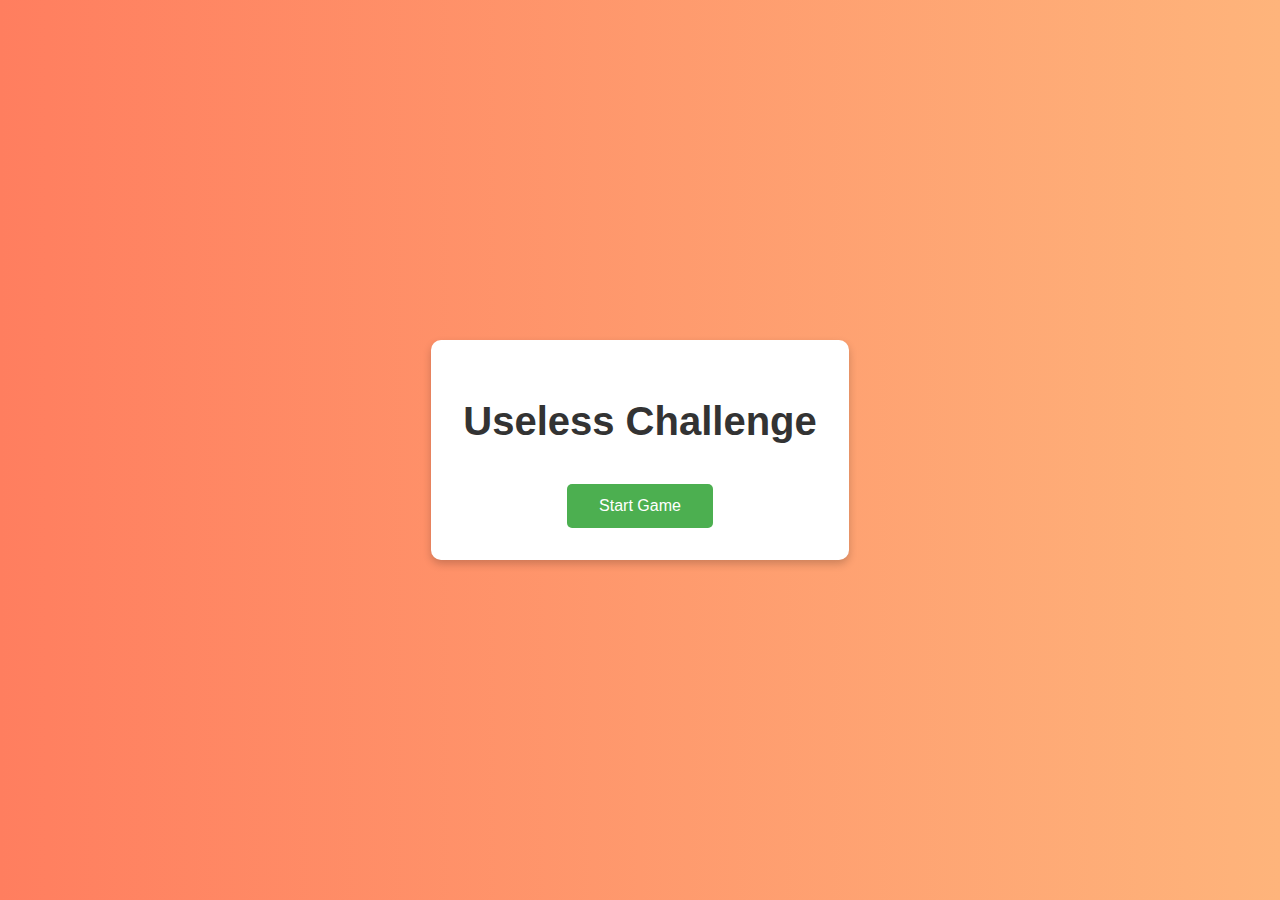
<file: docs/index.html>
<!DOCTYPE html>
<html lang="en">
<head>
    <meta charset="UTF-8">
    <meta name="viewport" content="width=device-width, initial-scale=1.0">
    <title>Useless Challenge</title>
    <link rel="stylesheet" href="./styles/style1.css">
</head>
<body>
    <div class="container">
        <h1 class="title">Useless Challenge</h1>
        <button class="start-btn" onclick="startGame()">Start Game</button>
    </div>
    <script src="script.js"></script>
</body>
</html>
</file>
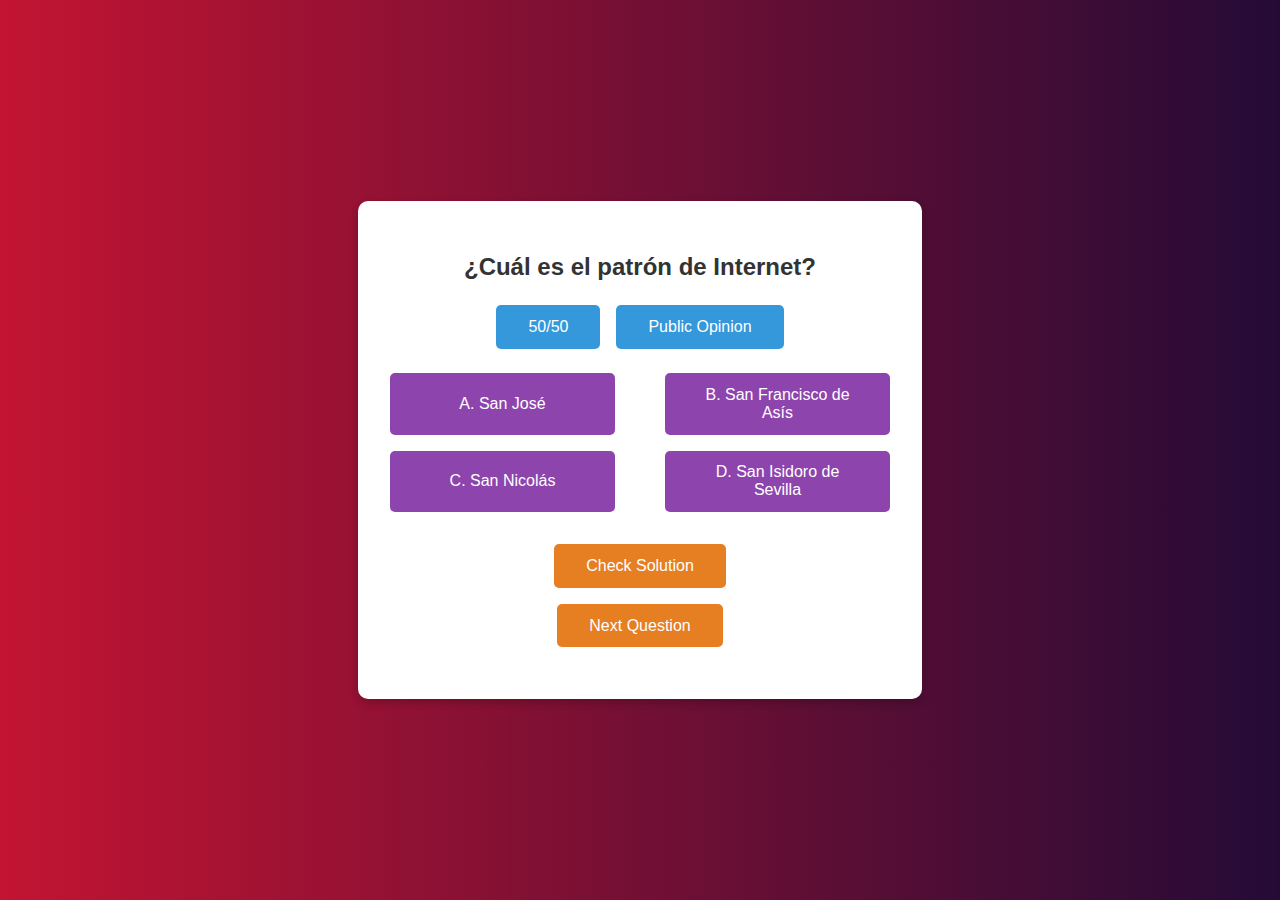
<file: docs/stages/stage2.html>
<!DOCTYPE html>
<html lang="en">
<head>
    <meta charset="UTF-8">
    <meta name="viewport" content="width=device-width, initial-scale=1.0">
    <title>Stage 2 - Useless Challenge</title>
    <link rel="stylesheet" href="./../styles/style2.css">
</head>
<body>
    <div class="stage2-container">
        <div class="question-container">
            <h2 class="question-title" id="questionTitle">Question Title</h2>
        </div>
        <div class="wildcards-container">
            <button class="wildcard-btn" id="fiftyFifty" onclick="useFiftyFifty()">50/50</button>
            <button class="wildcard-btn" id="publicOpinion" onclick="usePublicOpinion()">Public Opinion</button>
        </div>
        <div class="options-container">
            <div class="option-row">
                <button class="option-btn" id="optionA" onclick="selectOption('A')">A. Option A</button>
                <button class="option-btn" id="optionB" onclick="selectOption('B')">B. Option B</button>
            </div>
            <div class="option-row">
                <button class="option-btn" id="optionC" onclick="selectOption('C')">C. Option C</button>
                <button class="option-btn" id="optionD" onclick="selectOption('D')">D. Option D</button>
            </div>
            <button class="action-btn" onclick="checkAnswer()">Check Solution</button>
            <button class="action-btn" onclick="nextQuestionStage2()">Next Question</button>
        </div>
        <div id="resultMessageStage2" class="result-message"></div>
    </div>
    <script src="../script.js"></script>
</body>
</html>
</file>
<file: docs/styles/style1.css>
body {
    display: flex;
    justify-content: center;
    align-items: center;
    height: 100vh;
    margin: 0;
    font-family: Arial, sans-serif;
    background: linear-gradient(to right, #ff7e5f, #feb47b);
}

.container {
    text-align: center;
    background: white;
    padding: 2em;
    border-radius: 10px;
    box-shadow: 0 4px 8px rgba(0, 0, 0, 0.2);
}

.title {
    font-size: 2.5em;
    margin-bottom: 1em;
    color: #333;
}

.start-btn {
    padding: 0.8em 2em;
    font-size: 1em;
    color: white;
    background: #4CAF50;
    border: none;
    border-radius: 5px;
    cursor: pointer;
    transition: background 0.3s;
}

.start-btn:hover {
    background: #45a049;
}

/* Additional styles for stage1 */

.stage1-container {
    display: flex;
    flex-direction: column;
    align-items: center;
    justify-content: center;
    height: 100vh;
    background: linear-gradient(to right, #6dd5ed, #2193b0);
    padding: 2em;
    box-shadow: 0 4px 8px rgba(0, 0, 0, 0.2);
}

.app-presentation {
    text-align: center;
    background: white;
    padding: 2em;
    border-radius: 10px;
    box-shadow: 0 4px 8px rgba(0, 0, 0, 0.2);
    margin-bottom: 1.5em;
}

.app-image {
    width: 150px;
    height: auto;
    margin-bottom: 1em;
}

.app-title {
    font-size: 1.5em;
    color: #333;
    margin-bottom: 0.5em;
}

.app-description {
    font-size: 1em;
    color: #666;
    margin-bottom: 1em;
}

.buttons-container {
    display: flex;
    flex-direction: column;
    align-items: center;
}

.true-false-buttons {
    display: flex;
    justify-content: center;
    gap: 1em;
    margin-bottom: 1em;
}

.true-false-btn, .action-btn {
    padding: 0.8em 2em;
    font-size: 1em;
    margin: 0.5em 0;
    color: white;
    background: #f39c12;
    border: none;
    border-radius: 5px;
    cursor: pointer;
    transition: background 0.3s, color 0.3s;
}

.true-false-btn.selected {
    background: #3498db;
    color: white;
}

.true-false-btn.correct {
    background: #2ecc71;
}

.true-false-btn.incorrect {
    background: #e74c3c;
}

.true-false-btn.correct-answer {
    background: #27ae60;
}

.true-false-btn:hover, .action-btn:hover {
    background: #e67e22;
}

.result-message {
    margin-top: 1em;
    font-size: 1.2em;
    color: #2ecc71;
}
</file>
<file: docs/styles/style2.css>
body {
    display: flex;
    justify-content: center;
    align-items: center;
    height: 100vh;
    margin: 0;
    font-family: Arial, sans-serif;
    background: linear-gradient(to right, #c31432, #240b36);
}

.stage2-container {
    text-align: center;
    background: white;
    padding: 2em;
    border-radius: 10px;
    box-shadow: 0 4px 8px rgba(0, 0, 0, 0.2);
    width: 80%;
    max-width: 500px;
}

.question-container {
    margin-bottom: 1.5em;
}

.question-title {
    font-size: 1.5em;
    color: #333;
    margin-bottom: 1em;
}

.wildcards-container {
    display: flex;
    justify-content: center;
    gap: 1em;
    margin-bottom: 1.5em;
}

.wildcard-btn {
    padding: 0.8em 2em;
    font-size: 1em;
    color: white;
    background: #3498db;
    border: none;
    border-radius: 5px;
    cursor: pointer;
    transition: background 0.3s, color 0.3s;
}

.wildcard-btn.used {
    background: #95a5a6;
    cursor: not-allowed;
}

.options-container {
    display: flex;
    flex-direction: column;
    align-items: center;
}

.option-row {
    display: flex;
    justify-content: space-between;
    width: 100%;
    margin-bottom: 1em;
}

.option-btn {
    padding: 0.8em 2em;
    font-size: 1em;
    width: 45%;
    color: white;
    background: #8e44ad;
    border: none;
    border-radius: 5px;
    cursor: pointer;
    transition: background 0.3s, color 0.3s;
}

.option-btn.selected {
    background: #2980b9;
}

.option-btn.correct {
    background: #2ecc71;
}

.option-btn.incorrect {
    background: #e74c3c;
}

.option-btn.correct-answer {
    background: #27ae60;
}

.option-btn:hover {
    background: #7d3c98;
}

.action-btn {
    padding: 0.8em 2em;
    font-size: 1em;
    color: white;
    background: #e67e22;
    border: none;
    border-radius: 5px;
    cursor: pointer;
    margin-top: 1em;
    transition: background 0.3s;
}

.action-btn:hover {
    background: #d35400;
}

.result-message {
    margin-top: 1em;
    font-size: 1.2em;
    color: #2ecc71;
}
</file>
